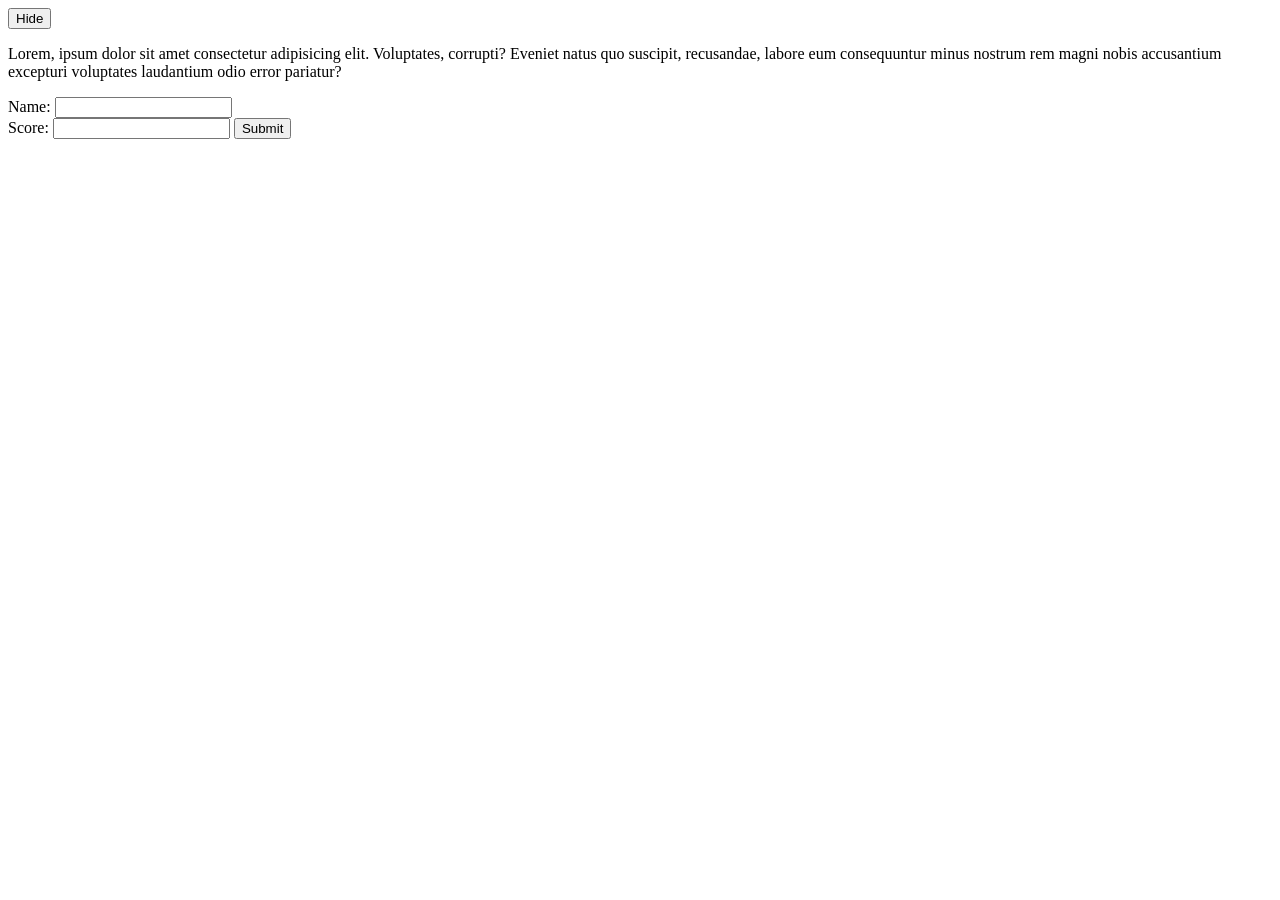
<file: 03 - events 1/index.html>
<!DOCTYPE html>
<html lang="en">
<head>
    <meta charset="UTF-8">
    <meta name="viewport" content="width=device-width, initial-scale=1.0">
    <link rel="shortcut icon" href="#" type="image/x-icon">
    <link rel="stylesheet" href="./css/style.css">
    <script src="./js/higherorder.js" defer></script>
    <!-- <script src="./js/mouseevents.js" defer></script> -->
    <!-- <script src="./js/form.js" defer></script> -->
    <!-- <script src="./js/random.js" defer></script> -->
    <title>Document</title>
</head>
<body>
    <button>Hide</button>
    <p id="info">Lorem, ipsum dolor sit amet consectetur adipisicing elit. Voluptates, corrupti? Eveniet natus quo suscipit, recusandae, labore eum consequuntur minus nostrum rem magni nobis accusantium excepturi voluptates laudantium odio error pariatur?</p>
    <form>
        <label>Name:</label>
        <input type="text" id="nameInput" required>
        <br>
        <label>Score: </label><input type="number" id="scoreInput" required>
        <button>Submit</button>
    </form>
    <div id="container">
        <!-- <p>Clara: 99999</p>
        <p>Jesper: 1</p> -->
    </div>
</body>
</html>
</file>
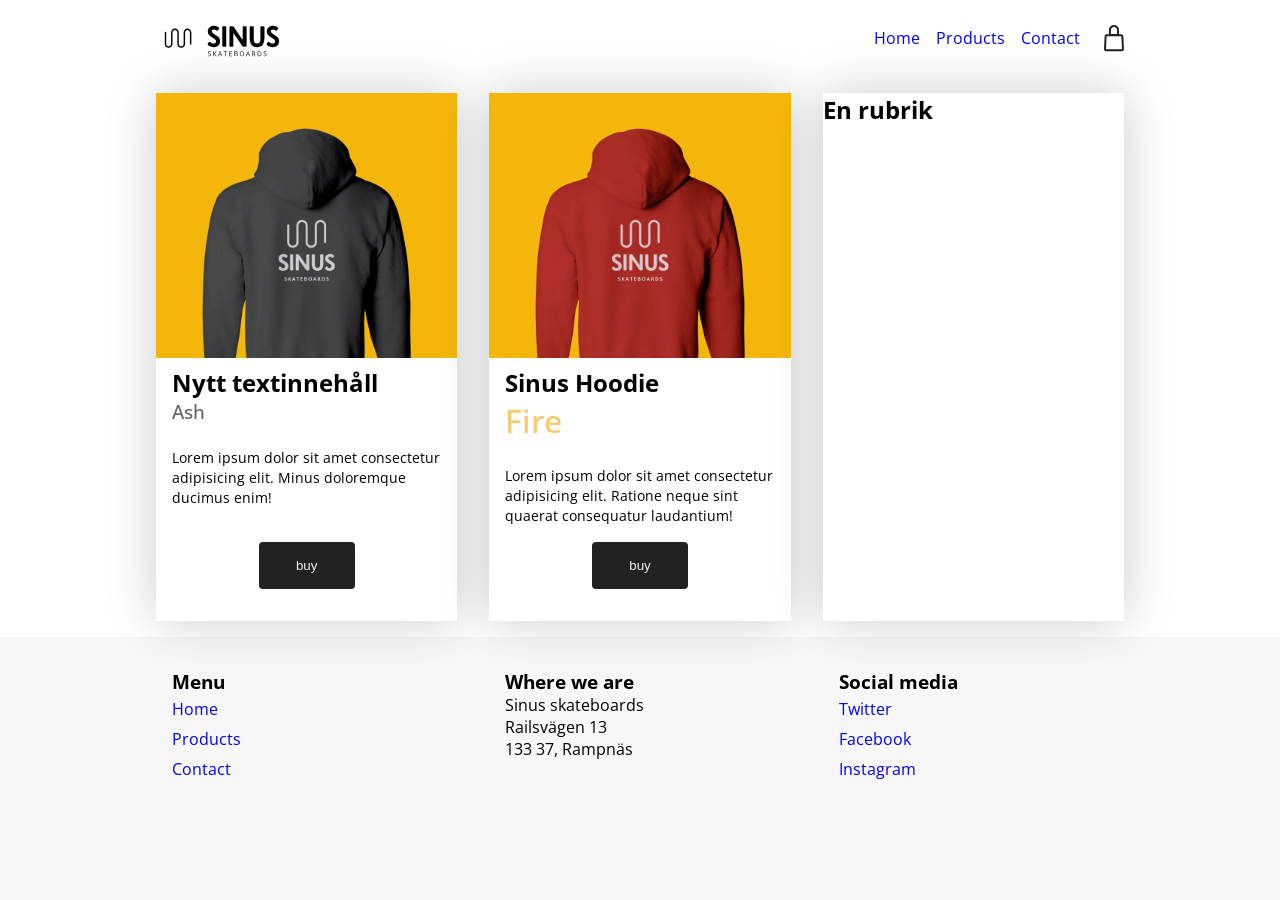
<file: 02 - DOM/sinus-shop with modifications/index.html>
<!DOCTYPE html>
<html lang="en">

<head>
    <meta charset="UTF-8">
    <meta name="viewport" content="width=device-width, initial-scale=1.0">
    <title>Sinus skateboards</title>
    <link href="https://fonts.googleapis.com/css2?family=Open+Sans:wght@400;700&display=swap" rel="stylesheet">
    <link rel="stylesheet" href="css/style.css">
    <script src="./script.js" defer></script>
</head>

<body>
    <div class="wrapper">
        <header>
            <img src="img/sinus-logo.svg" alt="sinus" class="logo">
            <nav id="header-navigation">
                <a href="#">Home</a>
                <a href="#">Products</a>
                <a href="#">Contact</a>

                <img src="img/icon-bag.svg" alt="cart">
            </nav>
        </header>
        <main>
            <article class="art-1">
                <figure><img src="img/hoodie-ash.png" alt="hoodie"></figure>
                <h2>Sinus Hoodie</h2>
                <h3>Ash</h3>
                <p>Lorem ipsum dolor sit amet consectetur adipisicing elit. Minus doloremque ducimus enim!</p>
                <button>buy</button>
            </article>
            <article class="art-2">
                <figure><img src="img/hoodie-fire.png" alt="hoodie"></figure>
                <h2>Sinus Hoodie</h2>
                <h3>Fire</h3>
                <p>Lorem ipsum dolor sit amet consectetur adipisicing elit. Ratione neque sint quaerat consequatur
                    laudantium!</p>
                <button>buy</button>
            </article>
            <article class="art-3">
                <figure><img src="img/hoodie-ocean.png" alt="hoodie"></figure>
                <h2>Sinus Hoodie</h2>
                <h3>Water</h3>
                <p>Lorem ipsum dolor, sit amet consectetur adipisicing elit. Dignissimos saepe ratione possimus nobis?
                </p>
                <button>buy</button>
            </article>
        </main>
        <footer>
            <section>
                <article>
                    <h3>Menu</h3>
                    <a href="#">Home</a>
                    <a href="#">Products</a>
                    <a href="#">Contact</a>
                </article>
                <article>
                    <h3>Where we are</h3>
                    <p>Sinus skateboards <br>
                        Railsvägen 13 <br>
                        133 37, Rampnäs</p>
                </article>
                <article>
                    <h3>Social media</h3>
                    <a href="#">Twitter</a>
                    <a href="#">Facebook</a>
                    <a href="#">Instagram</a>
                </article>
            </section>
        </footer>
    </div>
</body>

</html>
</file>
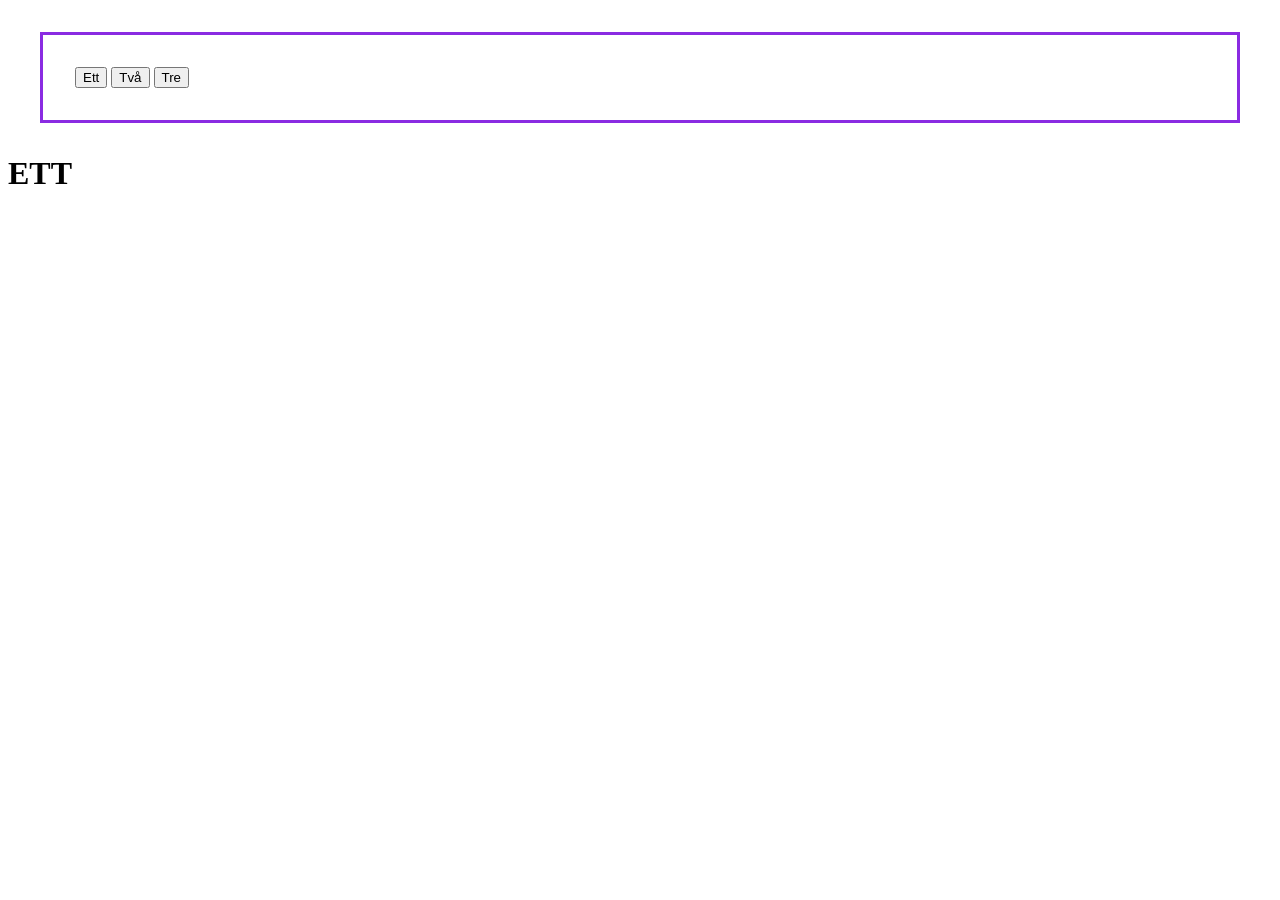
<file: 04 - events 2/bubbling/index.html>
<!DOCTYPE html>
<html lang="en">
<head>
    <meta charset="UTF-8">
    <meta name="viewport" content="width=device-width, initial-scale=1.0">
    <link rel="shortcut icon" href="#" type="image/x-icon">
    <link rel="stylesheet" href="./css/style.css">
    <!-- <script src="./js/eventbubbling.js" defer></script> -->
    <script src="./js/fleraknappar.js" defer></script>
    <title>Document</title>
</head>
<body>
    <div>
        <button>Ett</button>
        <button>Två</button>
        <button>Tre</button>
    </div>
    <h1>ETT</h1>
    <!-- <div>
        Div 1
        <div>
            Div 2
        </div>
        <div>
            Div 3
            <div>Div 4</div>
            <div>Div 5</div>
        </div>
    </div> -->
</body>
</html>
</file>
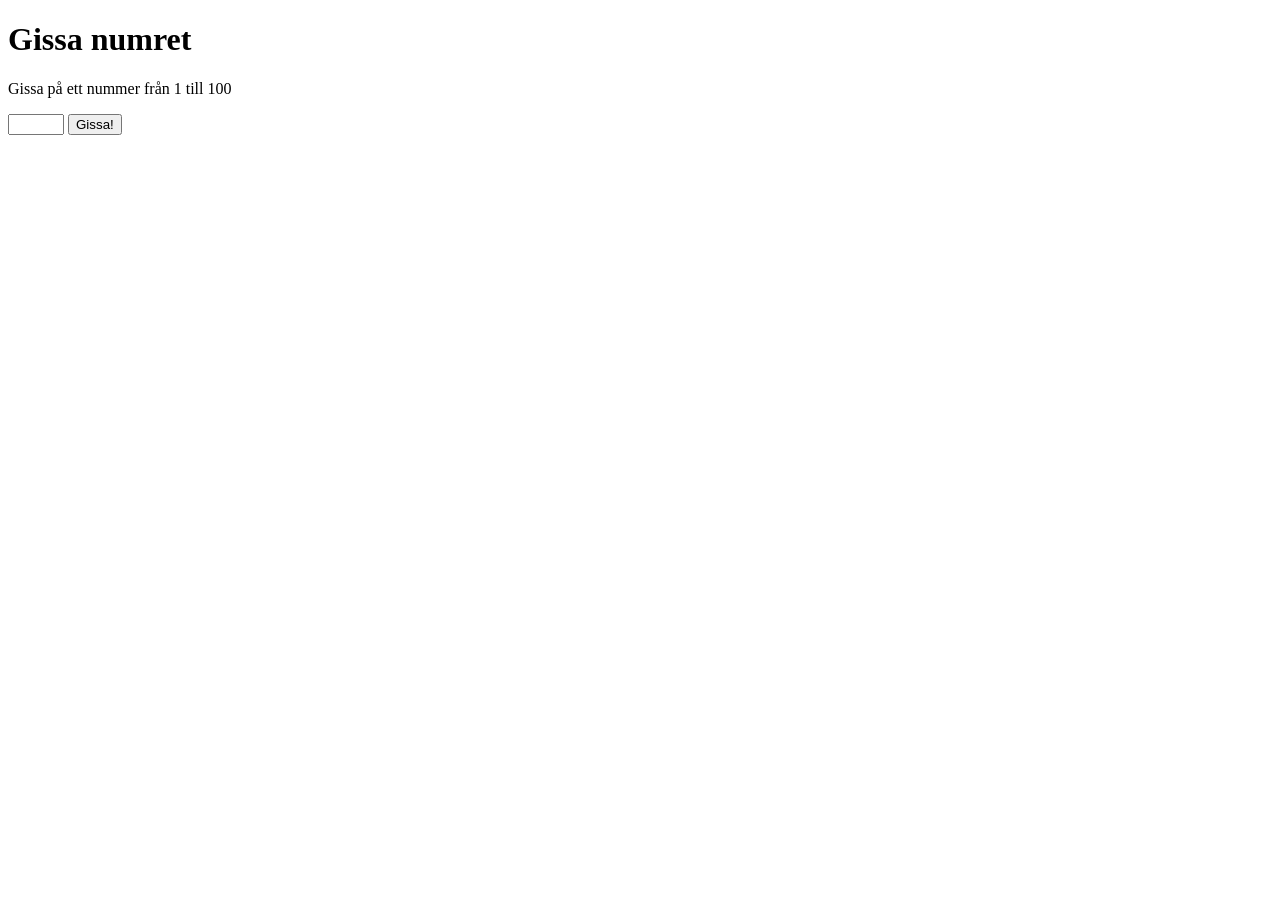
<file: 04 - events 2/gissa numret/index.html>
<!DOCTYPE html>
<html lang="en">
<head>
    <meta charset="UTF-8">
    <meta name="viewport" content="width=device-width, initial-scale=1.0">
    <link rel="shortcut icon" href="#" type="image/x-icon">
    <link rel="stylesheet" href="./css/style.css">
    <script src="./js/script.js" defer></script>
    <title>Document</title>
</head>
<body>
    <h1>Gissa numret</h1>
    <p>Gissa på ett nummer från 1 till 100</p>
    <form>
        <input type="number" required min="1" max="100">
        <button>Gissa!</button>
    </form>
    <p id="message"></p>
    <button id="reset" class="no-show">Starta om spelet</button>
</body>
</html>
</file>
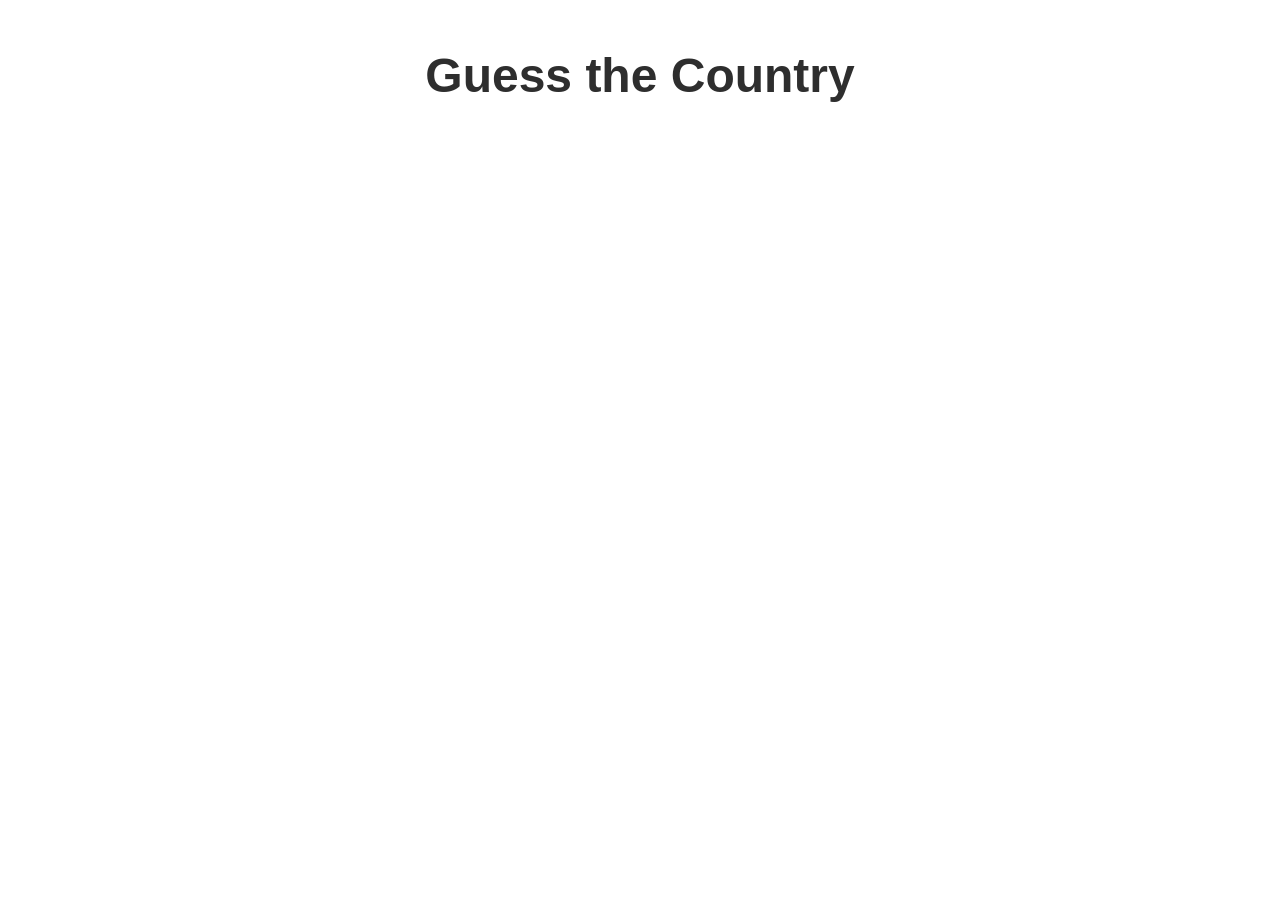
<file: 08 - OOP/rest countries game/index.html>
<!DOCTYPE html>
<html lang="en">
<head>
    <meta charset="UTF-8">
    <meta name="viewport" content="width=device-width, initial-scale=1.0">
    <link rel="shortcut icon" href="#" type="image/x-icon">
    <link rel="stylesheet" href="css/style.css">

    <script src="./main.js" type="module"></script>
    <title>Document</title>
</head>
<body>
    <h1>Guess the Country</h1>
    <div id="wrapper"></div>
</body>
</html>
</file>
<file: 03 - events 1/css/style.css>
.hidden{
    display: none;
}
</file>
<file: 02 - DOM/sinus-shop with modifications/css/style.css>
/* :root selectar rootelementet vilket är html-elementet. Men specifiteten är högre än om vi hade selectat html */
:root {
  /* en css custom property (alltså variabel) */
  --width: 1000px;
}
* {
  margin: 0;
  padding: 0;
  border: 0;
}

.blue{
  color: blue;
}

.active {
  background-color: blue;
  color: white;
}

.wrapper {
  height: 100vh;
  font-family: "Open Sans", sans-serif;
  display: flex;
  flex-flow: column nowrap;
  align-items: center;
}

header {
  /* var(--width) innebär 1000px */
  max-width: var(--width);
  width: 100%;
  padding: 1rem;
  display: flex;
  align-items: center;
  justify-content: space-between;
  box-sizing: border-box;
}

header > img.logo {
  max-width: 8rem;
  width: 100%;
}

header nav {
  display: flex;
  align-items: center;
}

header nav a,
footer a {
  color: rgba(0, 0, 0, 0.8);
  text-decoration: none;
  margin: 0 0.5rem;
}

footer section article {
  display: flex;
  flex-direction: column;
}

header nav img {
  margin-left: 1rem;
}

main {
  max-width: var(--width);
  display: flex;
  flex: 1;
  justify-content: center;
  align-items: center;
}

main article {
  height: 33rem;
  width: 100%;
  margin: 1rem;
  background: white;
  display: flex;
  flex-direction: column;
  box-shadow: 0 0 3rem rgba(0, 0, 0, 0.2);
}

main article figure {
  padding: 2rem 1rem 0 1rem;
  background: rgb(244, 182, 10);
  display: flex;
  flex-direction: column;
  justify-content: flex-end;
  align-items: center;
}

main article figure img {
  width: 80%;
}

main article h2 {
  padding: 0.5rem 1rem 0rem 1rem;
}
main article h3 {
  padding: 0rem 1rem 1rem 1rem;
  font-weight: 500;
  opacity: 0.6;
}

main article p {
  padding: 0.5rem 1rem;
  font-size: 0.9rem;
  line-height: 140%;
}

main article button {
  appearance: none;
  border: none;
  background: #222;
  color: #eee;
  margin: auto auto 2rem auto;
  padding: 1rem 1.5rem;
  width: 6rem;
  border-radius: 0.25rem;
}

footer {
  width: 100%;
  background: rgba(0, 0, 0, 0.03);
  height: 16rem;
  display: flex;
  justify-content: center;
  padding: 2rem 0;
}

footer section {
  max-width: var(--width);
  width: 100%;
  display: flex;
  box-sizing: border-box;
}

footer section article {
  flex: 1;
  margin: 0 2rem;
}

footer section article a {
  margin: 0.25rem 0;
}
</file>
<file: 04 - events 2/bubbling/css/style.css>
div{
    border: 3px solid blueviolet;
    padding: 2rem;
    margin: 2rem;
}
</file>
<file: 04 - events 2/gissa numret/css/style.css>
.no-show{
    display: none;
}
</file>
<file: 08 - OOP/rest countries game/css/style.css>
* {
    margin: 0;
    padding: 0;
}

html {
    font-family: sans-serif;
    color: rgb(46, 46, 46);
}

h1 {
    width: fit-content;
    margin: 3rem auto;

    font-size: 3rem;
}

div#wrapper {
    display: flex;
    flex-flow: row wrap;
    justify-content: space-around;
}

img {
    max-width: 100%;
}

.flag-card {
    /* position: relative; */
    display: flex;
    flex-flow: column nowrap;

    max-width: 300px;
    width: 30%;
    margin: 0 .5rem 2rem;
    padding: .5rem;

    border-radius: 5px;
    /* box-shadow: rgba(99, 99, 99, 0.2) 0px 2px 8px 0px; */
    /* box-shadow: rgb(38, 57, 77) 0px 20px 30px -10px; */
    box-shadow: rgba(0, 0, 0, 0.15) 0px 3px 3px 0px;
}

.flag-card form {
    margin: 1rem auto 0;
    width: fit-content;
}

.flag-card h2 {
    /* position: absolute; */
    width: fit-content;
    margin: 1rem auto 0;
    font-weight: 1000;
    /* top: 0; */
}

.done img{
    filter: grayscale(100%);
}
</file>
